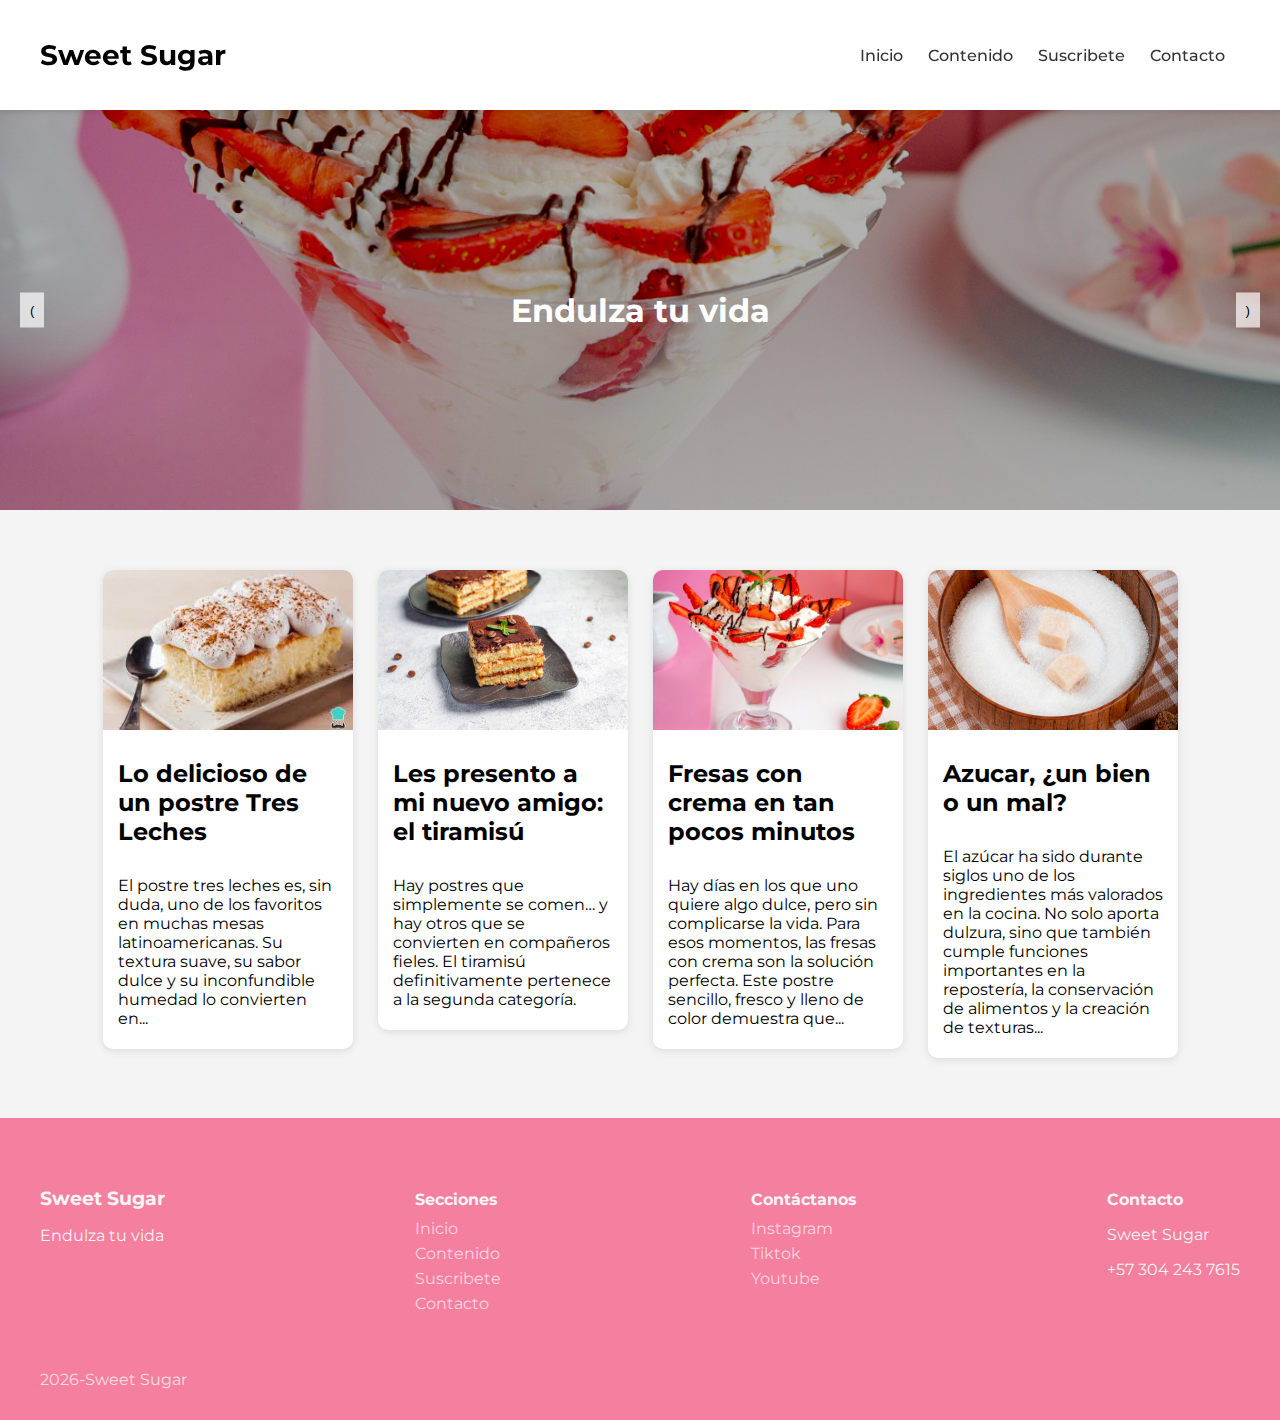
<file: index.html>
<!DOCTYPE html>
<html lang="es">
<head>
    <meta charset="UTF-8">
    <meta name="viewport" content="width=device-width, initial-scale=1.0">
    <title>Webzine (Joshua Blanco)</title>
    <link rel="stylesheet" type= "text/css" href="estilos.css">
    <link href="https://fonts.googleapis.com/css2?family=Orbitron:wght@400;700&family=Montserrat:wght@300;500&display=swap" rel="stylesheet">
  
</head>
<body>

    <!-- Barra de navegación -->
    <header class="barra">
        <div class="logo">
        <h2 class="titulo">Sweet Sugar</h2>
        </div>

        <nav class="menu">
        <a href="webzine.html">Inicio</a>
        <a href="#noticias">Contenido</a>
        <a href="#" id="boton_suscripcion">Suscribete</a>
        <a href="#footer">Contacto</a>
        </nav>
    </header>

    <!-- Carrusel de imágenes para bienvenida -->

    <section class="slider">
        <div class="slides">

            <img src="img_postres/11006.jpg" class="slide activa">
            <img src="img_postres/43300.jpg" class="slide">
            <img src="img_postres/7897.jpg" class="slide">
            <img src="img_postres/kerdkanno-ice-cream-5928048_1280.jpg" class="slide">
            <img src="img_postres/einladung_zum_essen-dessert-1786311_1280.jpg" class="slide">

        </div>

        <div class="overlay"></div>

        <div class="slidertextico">
            <h1>Endulza tu vida</h1>
        </div>

        <button class="patras">(</button>
        <button class="palante">)</button>

    </section>

    <!--suscripción-->

    <div class="suscripcion" id="suscripcion">
        <div class="contenido_suscripcion">
        <span id="cerrar">&times;</span>
        <p>¿Quieres ser notificado de nuestros nuevos artículos?</p>
        <h2>Suscribete</h2>
        <form id="formulario">
            <input type="text" placeholder="Ingresa tu nombre" required>
            <input type="email" placeholder="Ingresa tu correo electrónico" required>
            <button type="submit">Suscribirse</button>
        </form>
        </div>
    </div>


    <!-- Noticias -->
   
    <main class="taper" id="noticias">

        <section class="noti">

        <div class="grid-notis">

        <a href="noticias/noticia_1.html" class="linkcarta">
        <article class="articulo">
            <img src="img_postres/images.jpg" alt="postresito">
            <h2>Lo delicioso de un postre Tres Leches</h2>
            <p>
                El postre tres leches es, sin duda, uno de los favoritos en muchas mesas latinoamericanas. 
                Su textura suave, su sabor dulce y su inconfundible humedad lo convierten en...</p>
        </article>
        </a>

        <a href="noticias/noticia_2.html" class="linkcarta">
        <article class="articulo">
            <img src="img_postres/43300.jpg" alt="postresito">
            <h2>Les presento a mi nuevo amigo: el tiramisú</h2>
            <p>Hay postres que simplemente se comen… y hay otros que se convierten en compañeros fieles. 
                El tiramisú definitivamente pertenece a la segunda categoría. </p>
        </article>
        </a>

         <a href="noticias/noticia_3.html" class="linkcarta">
        <article class="articulo">
            <img src="img_postres/11006.jpg" alt="postresito">
            <h2>Fresas con crema en tan pocos minutos</h2>
            <p>Hay días en los que uno quiere algo dulce, pero sin complicarse la vida. Para esos momentos, las fresas con crema son la solución perfecta. Este postre sencillo, fresco y lleno de color demuestra que...</p>
        </article>
        </a>

        <a href="noticias/noticia_4.html" class="linkcarta">
        <article class="articulo">
            <img src="img_postres/7897.jpg" alt="postresito">
            <h2>Azucar, ¿un bien o un mal?</h2>
            <p>El azúcar ha sido durante siglos uno de los ingredientes más valorados en la cocina. 
                No solo aporta dulzura, sino que también cumple funciones importantes en la repostería, la conservación de alimentos y la creación de texturas...</p>
        </article>
        </a>

       </div>

    </section>

    </main>

    <!-- Footer -->

    <footer class="footer" id="footer">
        <div class="gridfooter">

            <div class="cajafoo">
                <h3>Sweet Sugar</h3>
                <p>Endulza tu vida</p>
            </div>

            <div class="cajafoo">
                <h4>Secciones</h4>
                <a href="webzine.html">Inicio</a>
                <a href="#noticias">Contenido</a>
                <a href="#" id="boton_suscripcion">Suscribete</a>
                <a href="#footer">Contacto</a>
            </div>

            <div class="cajafoo">
                <h4>Contáctanos</h4>
                <a href="https://www.instagram.com/joshwhite856?igsh=ZWJyMDd5bng5MGtt">Instagram</a>
                <a href="https://www.tiktok.com/@joshuabym8562?_r=1&_t=ZS-93zABzc7yzN">Tiktok</a>
                <a href="https://youtube.com/@joshuablanco-b7y?si=EfHMUFPEe5VE9jNi">Youtube</a>
            </div>

            <div class="cajafoo">
                <h4>Contacto</h4>
                <p>Sweet Sugar</p>
                <p>+57 304 243 7615</p>
            </div>                
        </div>

        <div class="finalfooter">
            <p>2026-Sweet Sugar</p>
        </div>
    </footer>
    <script src="js/slider.js"></script>
    <script src="js/formulario.js"></script>
</body>
</html>
</file>
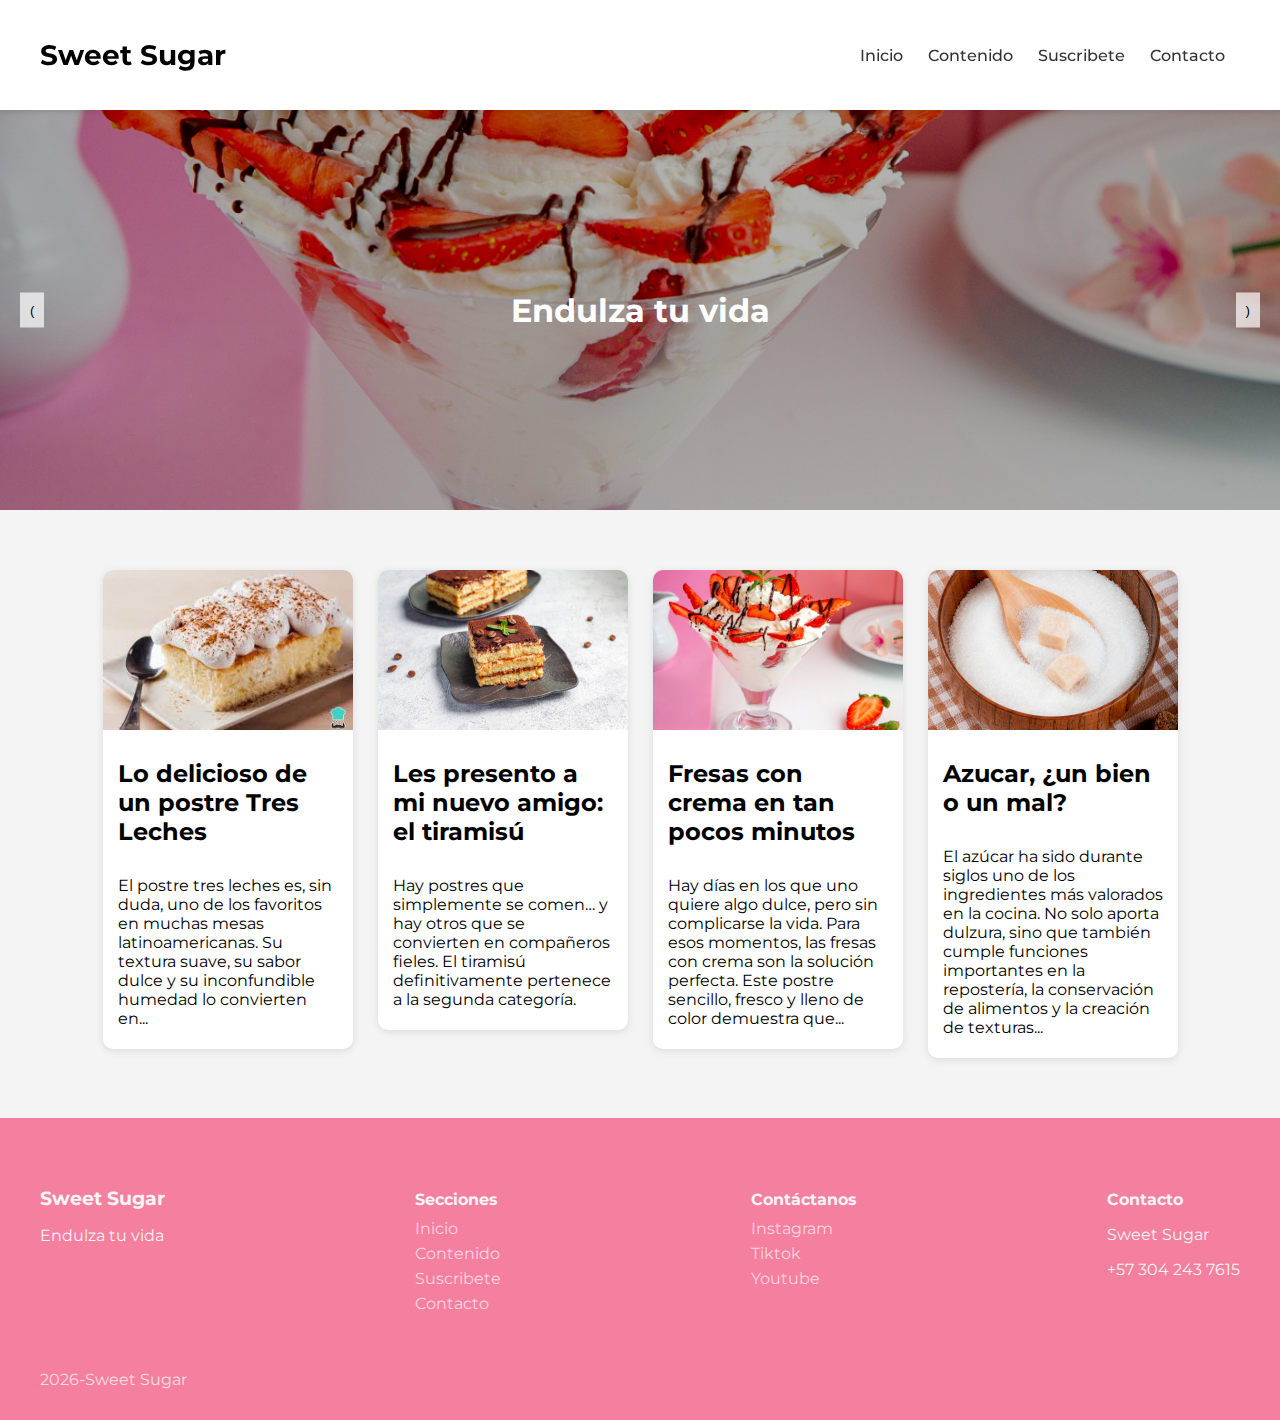
<file: webzine.html>
<!DOCTYPE html>
<html lang="es">
<head>
    <meta charset="UTF-8">
    <meta name="viewport" content="width=device-width, initial-scale=1.0">
    <title>Webzine (Joshua Blanco)</title>
    <link rel="stylesheet" type= "text/css" href="estilos.css">
    <link href="https://fonts.googleapis.com/css2?family=Orbitron:wght@400;700&family=Montserrat:wght@300;500&display=swap" rel="stylesheet">
  
</head>
<body>

    <!-- Barra de navegación -->
    <header class="barra">
        <div class="logo">
        <h2 class="titulo">Sweet Sugar</h2>
        </div>

        <nav class="menu">
        <a href="webzine.html">Inicio</a>
        <a href="#noticias">Contenido</a>
        <a href="#" id="boton_suscripcion">Suscribete</a>
        <a href="#footer">Contacto</a>
        </nav>
    </header>

    <!-- Carrusel de imágenes para bienvenida -->

    <section class="slider">
        <div class="slides">

            <img src="img_postres/11006.jpg" class="slide activa">
            <img src="img_postres/43300.jpg" class="slide">
            <img src="img_postres/7897.jpg" class="slide">
            <img src="img_postres/kerdkanno-ice-cream-5928048_1280.jpg" class="slide">
            <img src="img_postres/einladung_zum_essen-dessert-1786311_1280.jpg" class="slide">

        </div>

        <div class="overlay"></div>

        <div class="slidertextico">
            <h1>Endulza tu vida</h1>
        </div>

        <button class="patras">(</button>
        <button class="palante">)</button>

    </section>

    <!--suscripción-->

    <div class="suscripcion" id="suscripcion">
        <div class="contenido_suscripcion">
        <span id="cerrar">&times;</span>
        <p>¿Quieres ser notificado de nuestros nuevos artículos?</p>
        <h2>Suscribete</h2>
        <form id="formulario">
            <input type="text" placeholder="Ingresa tu nombre" required>
            <input type="email" placeholder="Ingresa tu correo electrónico" required>
            <button type="submit">Suscribirse</button>
        </form>
        </div>
    </div>


    <!-- Noticias -->
   
    <main class="taper" id="noticias">

        <section class="noti">

        <div class="grid-notis">

        <a href="noticias/noticia_1.html" class="linkcarta">
        <article class="articulo">
            <img src="img_postres/images.jpg" alt="postresito">
            <h2>Lo delicioso de un postre Tres Leches</h2>
            <p>
                El postre tres leches es, sin duda, uno de los favoritos en muchas mesas latinoamericanas. 
                Su textura suave, su sabor dulce y su inconfundible humedad lo convierten en...</p>
        </article>
        </a>

        <a href="noticias/noticia_2.html" class="linkcarta">
        <article class="articulo">
            <img src="img_postres/43300.jpg" alt="postresito">
            <h2>Les presento a mi nuevo amigo: el tiramisú</h2>
            <p>Hay postres que simplemente se comen… y hay otros que se convierten en compañeros fieles. 
                El tiramisú definitivamente pertenece a la segunda categoría. </p>
        </article>
        </a>

         <a href="noticias/noticia_3.html" class="linkcarta">
        <article class="articulo">
            <img src="img_postres/11006.jpg" alt="postresito">
            <h2>Fresas con crema en tan pocos minutos</h2>
            <p>Hay días en los que uno quiere algo dulce, pero sin complicarse la vida. Para esos momentos, las fresas con crema son la solución perfecta. Este postre sencillo, fresco y lleno de color demuestra que...</p>
        </article>
        </a>

        <a href="noticias/noticia_4.html" class="linkcarta">
        <article class="articulo">
            <img src="img_postres/7897.jpg" alt="postresito">
            <h2>Azucar, ¿un bien o un mal?</h2>
            <p>El azúcar ha sido durante siglos uno de los ingredientes más valorados en la cocina. 
                No solo aporta dulzura, sino que también cumple funciones importantes en la repostería, la conservación de alimentos y la creación de texturas...</p>
        </article>
        </a>

       </div>

    </section>

    </main>

    <!-- Footer -->

    <footer class="footer" id="footer">
        <div class="gridfooter">

            <div class="cajafoo">
                <h3>Sweet Sugar</h3>
                <p>Endulza tu vida</p>
            </div>

            <div class="cajafoo">
                <h4>Secciones</h4>
                <a href="webzine.html">Inicio</a>
                <a href="#noticias">Contenido</a>
                <a href="#" id="boton_suscripcion">Suscribete</a>
                <a href="#footer">Contacto</a>
            </div>

            <div class="cajafoo">
                <h4>Contáctanos</h4>
                <a href="https://www.instagram.com/joshwhite856?igsh=ZWJyMDd5bng5MGtt">Instagram</a>
                <a href="https://www.tiktok.com/@joshuabym8562?_r=1&_t=ZS-93zABzc7yzN">Tiktok</a>
                <a href="https://youtube.com/@joshuablanco-b7y?si=EfHMUFPEe5VE9jNi">Youtube</a>
            </div>

            <div class="cajafoo">
                <h4>Contacto</h4>
                <p>Sweet Sugar</p>
                <p>+57 304 243 7615</p>
            </div>                
        </div>

        <div class="finalfooter">
            <p>2026-Sweet Sugar</p>
        </div>
    </footer>
    <script src="js/slider.js"></script>
    <script src="js/formulario.js"></script>
</body>
</html>
</file>
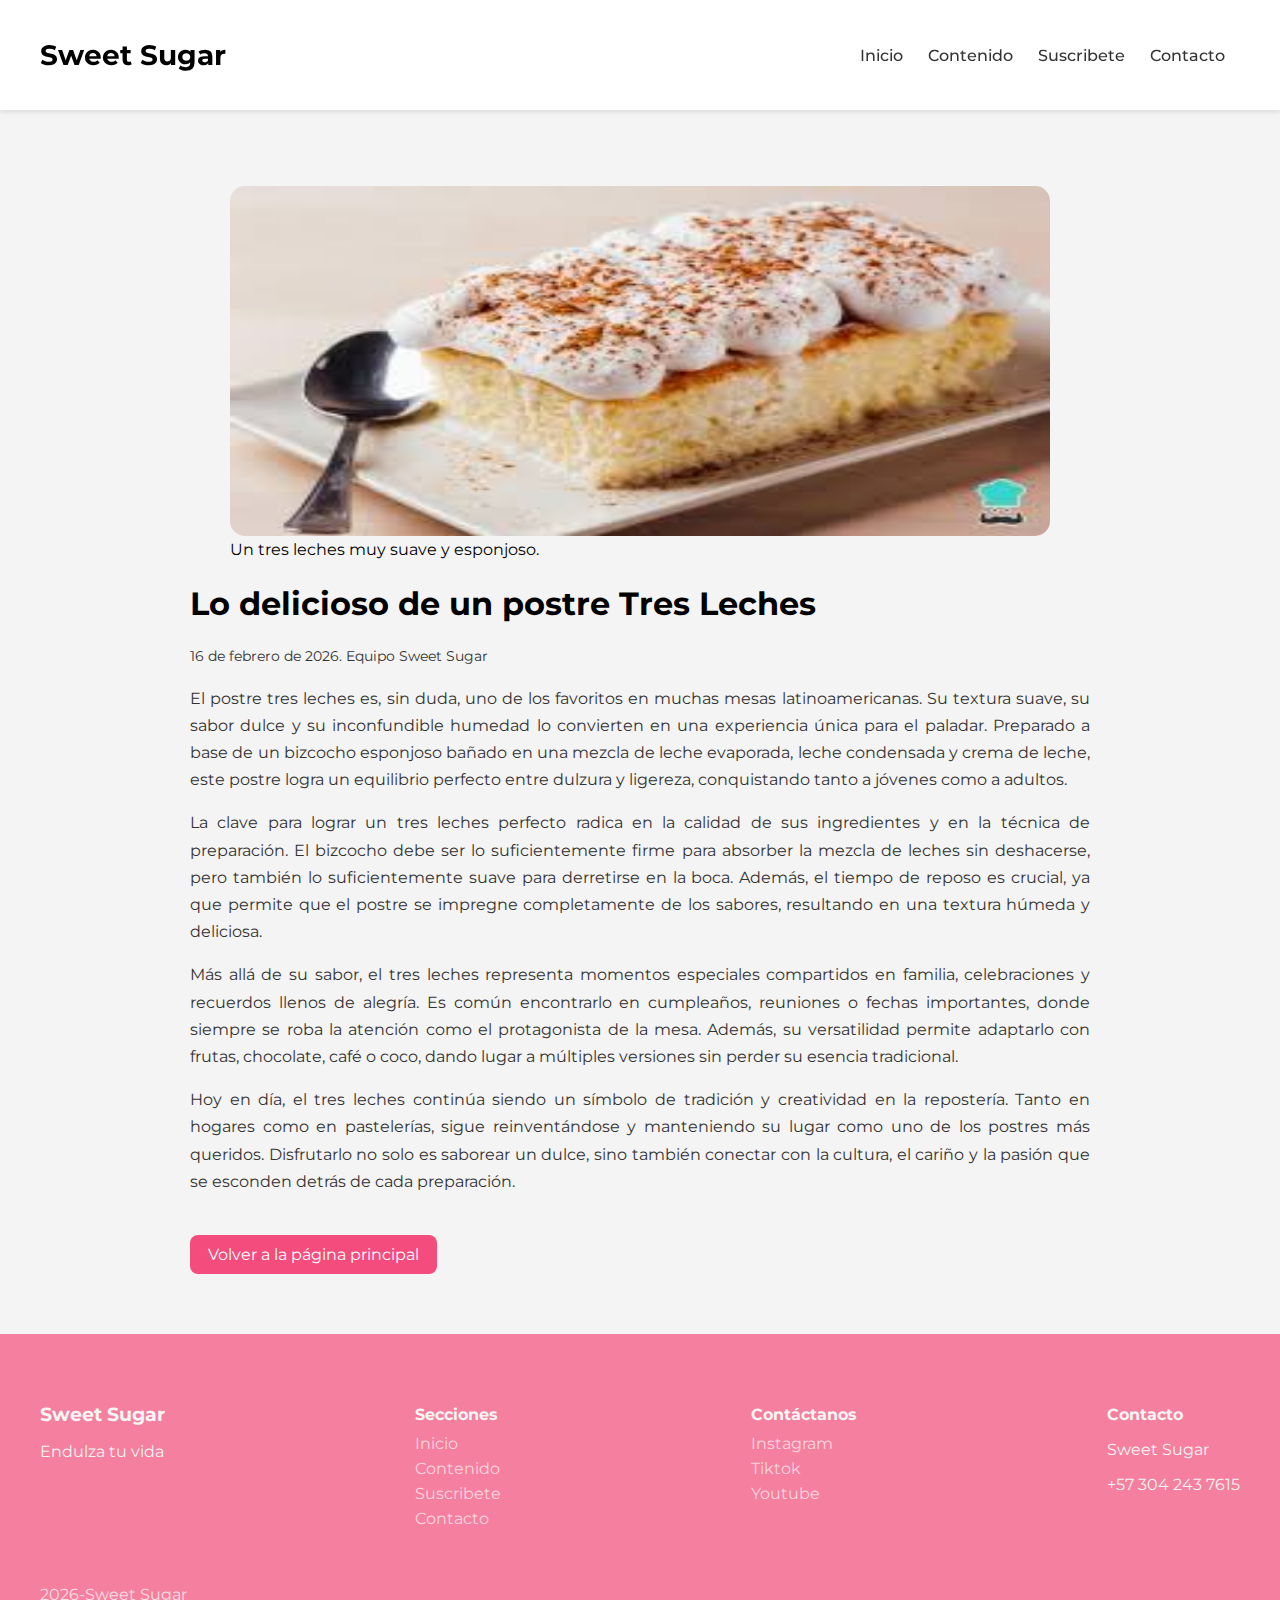
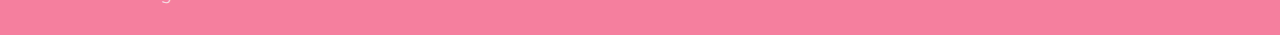
<file: noticias/noticia_1.html>
<!DOCTYPE html>
<html lang="es">
<head>
    <meta charset="UTF-8">
    <meta name="viewport" content="width=device-width, initial-scale=1.0">
    <title>Lo delicioso de un postre Tres Leches</title>
     <link rel="stylesheet" type= "text/css" href="../css_noticias.css">
    <link href="https://fonts.googleapis.com/css2?family=Orbitron:wght@400;700&family=Montserrat:wght@300;500&display=swap" rel="stylesheet">
</head>
<body>

    <!--Navbar-->
    <header class="barra">
        <div class="logo">
        <h2 class="titulo">Sweet Sugar</h2>
        </div>

        <nav class="menu">
        <a href="../webzine.html">Inicio</a>
        <a href="../webzine.html#noticias">Contenido</a>
        <a href="#" id="boton_suscripcion">Suscribete</a>
        <a href="#footer">Contacto</a>
        </nav>
    </header>

    <!--suscripción-->

    <div class="suscripcion" id="suscripcion">
        <div class="contenido_suscripcion">
        <span id="cerrar">&times;</span>
        <p>¿Quieres ser notificado de nuestros nuevos artículos?</p>
        <h2>Suscribete</h2>
        <form id="formulario">
            <input type="text" placeholder="Ingresa tu nombre" required>
            <input type="email" placeholder="Ingresa tu correo electrónico" required>
            <button type="submit">Suscribirse</button>
        </form>
        </div>
    </div>

    <!--contenido-->

    <main class="encerron">

        <figure class="imgnoticia">
            <img src="../img_postres/images.jpg" alt="Noticia">
            <figcaption>Un tres leches muy suave y esponjoso.</figcaption>
        </figure>

        <article class="contenido_de_noticias">
            <h1>Lo delicioso de un postre Tres Leches</h1>
            <p class="fechita">
                <time datetime="2026-02-16">16 de febrero de 2026. Equipo Sweet Sugar</time>
            </p>

            <p>
                El postre tres leches es, sin duda, uno de los favoritos en muchas mesas latinoamericanas. 
                Su textura suave, su sabor dulce y su inconfundible humedad lo convierten en una experiencia única para el paladar. 
                Preparado a base de un bizcocho esponjoso bañado en una mezcla de leche evaporada, leche condensada y crema de leche, este postre logra un equilibrio perfecto entre dulzura y ligereza, conquistando tanto a jóvenes como a adultos.
            </p>

            <p>
                La clave para lograr un tres leches perfecto radica en la calidad de sus ingredientes y en la técnica de preparación. 
                El bizcocho debe ser lo suficientemente firme para absorber la mezcla de leches sin deshacerse, pero también lo suficientemente suave para derretirse en la boca. 
                Además, el tiempo de reposo es crucial, ya que permite que el postre se impregne completamente de los sabores, resultando en una textura húmeda y deliciosa.
            </p>

            <p>
                Más allá de su sabor, el tres leches representa momentos especiales compartidos en familia, celebraciones y recuerdos llenos de alegría. 
                Es común encontrarlo en cumpleaños, reuniones o fechas importantes, donde siempre se roba la atención como el protagonista de la mesa. 
                Además, su versatilidad permite adaptarlo con frutas, chocolate, café o coco, dando lugar a múltiples versiones sin perder su esencia tradicional.
            </p>

            <p>
                Hoy en día, el tres leches continúa siendo un símbolo de tradición y creatividad en la repostería. 
                Tanto en hogares como en pastelerías, sigue reinventándose y manteniendo su lugar como uno de los postres más queridos. 
                Disfrutarlo no solo es saborear un dulce, sino también conectar con la cultura, el cariño y la pasión que se esconden detrás de cada preparación.
            </p>

             <a href="../webzine.html" class="botras">Volver a la página principal</a>
        </article>

    </main>

    <footer class="footer" id="footer">
        <div class="gridfooter">

            <div class="cajafoo">
                <h3>Sweet Sugar</h3>
                <p>Endulza tu vida</p>
            </div>

            <div class="cajafoo">
                <h4>Secciones</h4>
                <a href="../webzine.html">Inicio</a>
                <a href="../webzine.html#noticias">Contenido</a>
                <a href="#" id="boton_suscripcion">Suscribete</a>
                <a href="#footer">Contacto</a>
            </div>

            <div class="cajafoo">
                <h4>Contáctanos</h4>
                <a href="https://www.instagram.com/joshwhite856?igsh=ZWJyMDd5bng5MGtt">Instagram</a>
                <a href="https://www.tiktok.com/@joshuabym8562?_r=1&_t=ZS-93zABzc7yzN">Tiktok</a>
                <a href="https://youtube.com/@joshuablanco-b7y?si=EfHMUFPEe5VE9jNi">Youtube</a>
            </div>

            <div class="cajafoo">
                <h4>Contacto</h4>
                <p>Sweet Sugar</p>
                <p>+57 304 243 7615</p>
            </div>                
        </div>

        <div class="finalfooter">
            <p>2026-Sweet Sugar</p>
        </div>
    </footer>
 <script src="../js/formulario.js"></script>
</body>
</html>
</file>
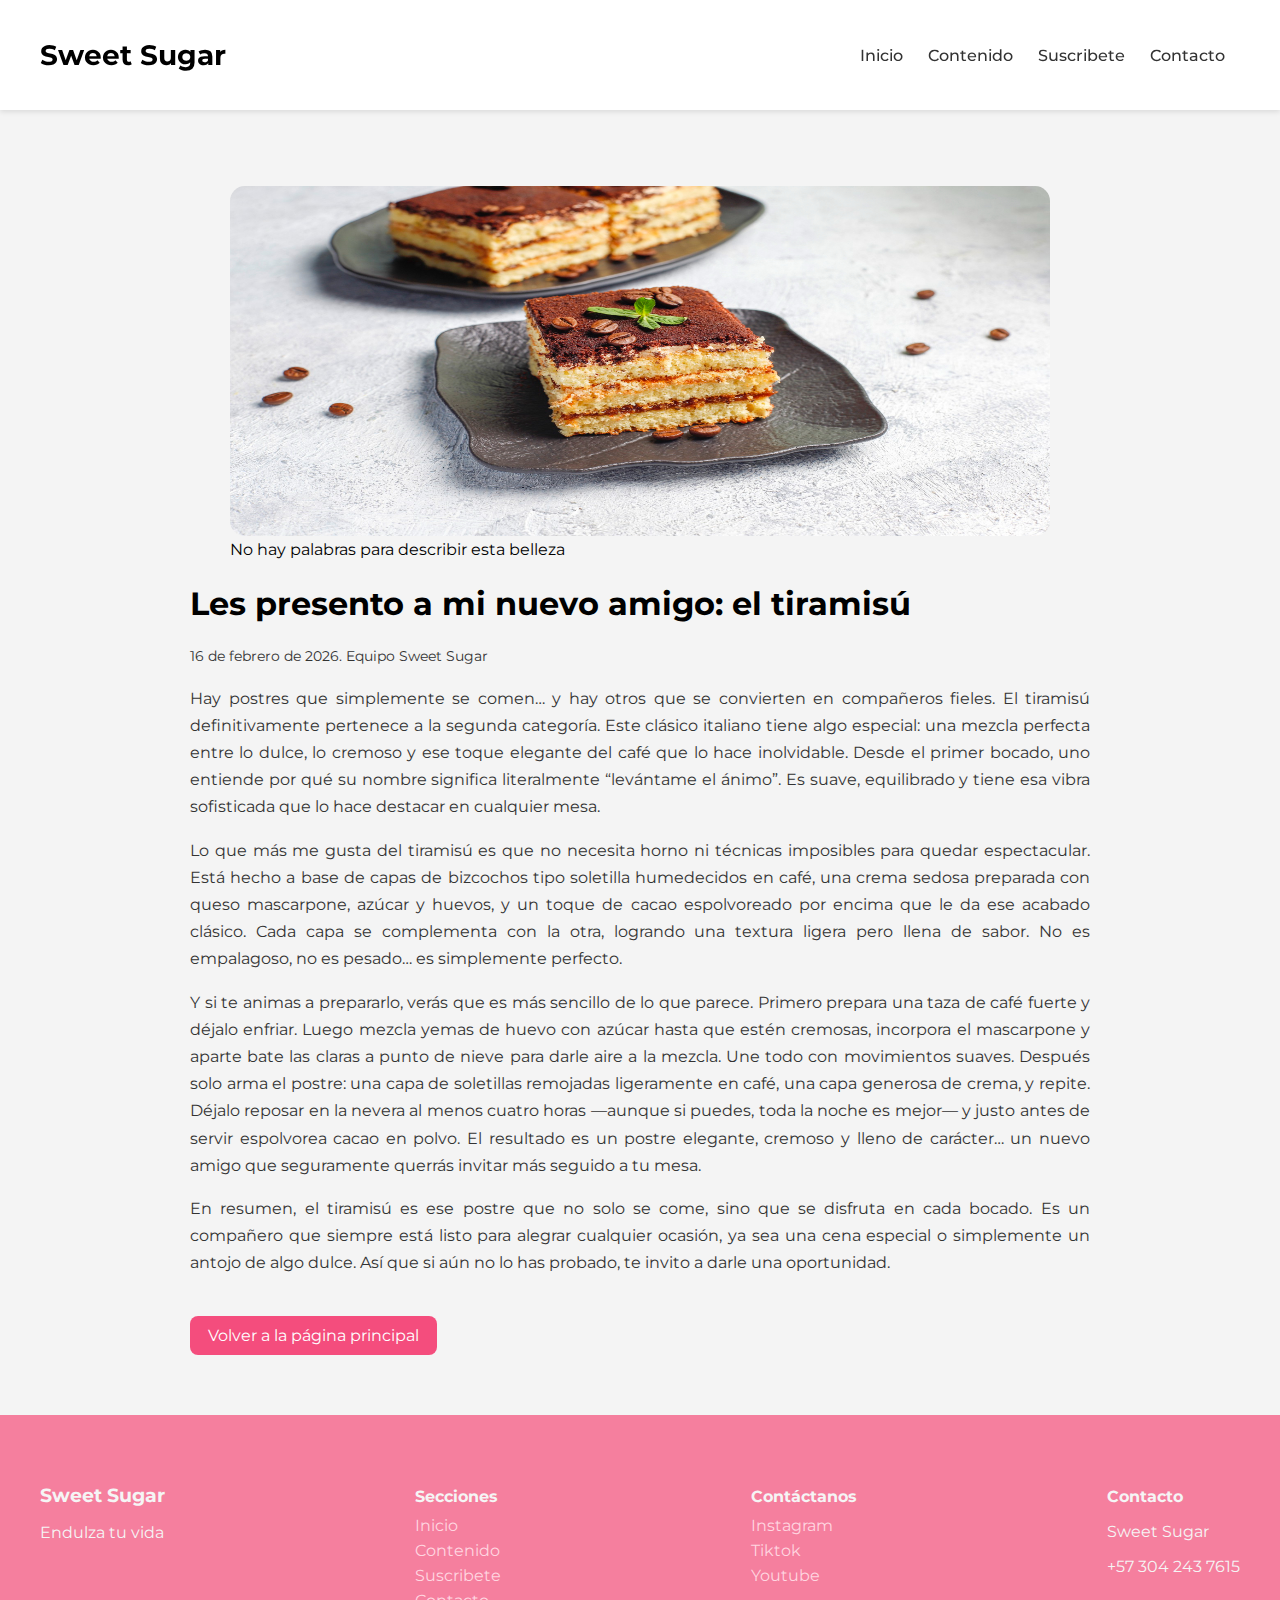
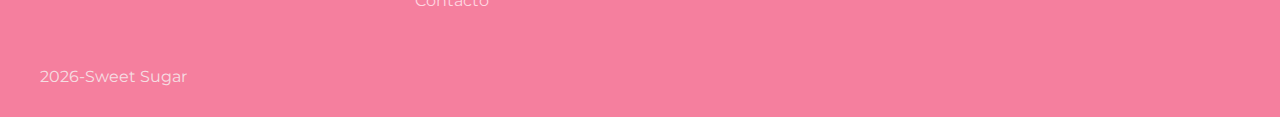
<file: noticias/noticia_2.html>
<!DOCTYPE html>
<html lang="es">
<head>
    <meta charset="UTF-8">
    <meta name="viewport" content="width=device-width, initial-scale=1.0">
    <title>Lo delicioso de un postre Tres Leches</title>
     <link rel="stylesheet" type= "text/css" href="../css_noticias.css">
    <link href="https://fonts.googleapis.com/css2?family=Orbitron:wght@400;700&family=Montserrat:wght@300;500&display=swap" rel="stylesheet">
</head>
<body>

    <!--Navbar-->
    <header class="barra">
        <div class="logo">
        <h2 class="titulo">Sweet Sugar</h2>
        </div>

        <nav class="menu">
        <a href="../index.html">Inicio</a>
        <a href="../index.html#noticias">Contenido</a>
        <a href="#" id="boton_suscripcion">Suscribete</a>
        <a href="#footer">Contacto</a>
        </nav>
    </header>

    <!--suscripción-->

    <div class="suscripcion" id="suscripcion">
        <div class="contenido_suscripcion">
        <span id="cerrar">&times;</span>
        <p>¿Quieres ser notificado de nuestros nuevos artículos?</p>
        <h2>Suscribete</h2>
        <form id="formulario">
            <input type="text" placeholder="Ingresa tu nombre" required>
            <input type="email" placeholder="Ingresa tu correo electrónico" required>
            <button type="submit">Suscribirse</button>
        </form>
        </div>
    </div>

    <!--contenido-->

    <main class="encerron">

        <figure class="imgnoticia">
            <img src="../img_postres/43300.jpg" alt="Noticia">
            <figcaption>No hay palabras para describir esta belleza</figcaption>
        </figure>

        <article class="contenido_de_noticias">
            <h1>Les presento a mi nuevo amigo: el tiramisú</h1>
            <p class="fechita">
                <time datetime="2026-02-16">16 de febrero de 2026. Equipo Sweet Sugar</time>
            </p>

            <p>
                Hay postres que simplemente se comen… y hay otros que se convierten en compañeros fieles. 
                El tiramisú definitivamente pertenece a la segunda categoría. 
                Este clásico italiano tiene algo especial: una mezcla perfecta entre lo dulce, lo cremoso y ese toque elegante del café que lo hace inolvidable. 
                Desde el primer bocado, uno entiende por qué su nombre significa literalmente “levántame el ánimo”. Es suave, equilibrado y tiene esa vibra sofisticada que lo hace destacar en cualquier mesa.
            </p>

            <p>
               Lo que más me gusta del tiramisú es que no necesita horno ni técnicas imposibles para quedar espectacular. 
               Está hecho a base de capas de bizcochos tipo soletilla humedecidos en café, una crema sedosa preparada con queso mascarpone, azúcar y huevos, y un toque de cacao espolvoreado por encima que le da ese acabado clásico. 
               Cada capa se complementa con la otra, logrando una textura ligera pero llena de sabor. No es empalagoso, no es pesado… es simplemente perfecto.
            </p>

            <p>
                Y si te animas a prepararlo, verás que es más sencillo de lo que parece. 
                Primero prepara una taza de café fuerte y déjalo enfriar. Luego mezcla yemas de huevo con azúcar hasta que estén cremosas, incorpora el mascarpone y aparte bate las claras a punto de nieve para darle aire a la mezcla. 
                Une todo con movimientos suaves. Después solo arma el postre: una capa de soletillas remojadas ligeramente en café, una capa generosa de crema, y repite. Déjalo reposar en la nevera al menos cuatro horas —aunque si puedes, toda la noche es mejor— y justo antes de servir espolvorea cacao en polvo. El resultado es un postre elegante, cremoso y lleno de carácter… un nuevo amigo que seguramente querrás invitar más seguido a tu mesa.
            </p>

            <p>
                En resumen, el tiramisú es ese postre que no solo se come, sino que se disfruta en cada bocado. 
                Es un compañero que siempre está listo para alegrar cualquier ocasión, ya sea una cena especial o simplemente un antojo de algo dulce. 
                Así que si aún no lo has probado, te invito a darle una oportunidad.
            </p>

             <a href="../index.html" class="botras">Volver a la página principal</a>
        </article>

    </main>

    <footer class="footer" id="footer">
        <div class="gridfooter">

            <div class="cajafoo">
                <h3>Sweet Sugar</h3>
                <p>Endulza tu vida</p>
            </div>

            <div class="cajafoo">
                <h4>Secciones</h4>
                <a href="../index.html">Inicio</a>
                <a href="../index.html#noticias">Contenido</a>
                <a href="#" id="boton_suscripcion">Suscribete</a>
                <a href="#footer">Contacto</a>
            </div>

            <div class="cajafoo">
                <h4>Contáctanos</h4>
                <a href="https://www.instagram.com/joshwhite856?igsh=ZWJyMDd5bng5MGtt">Instagram</a>
                <a href="https://www.tiktok.com/@joshuabym8562?_r=1&_t=ZS-93zABzc7yzN">Tiktok</a>
                <a href="https://youtube.com/@joshuablanco-b7y?si=EfHMUFPEe5VE9jNi">Youtube</a>
            </div>

            <div class="cajafoo">
                <h4>Contacto</h4>
                <p>Sweet Sugar</p>
                <p>+57 304 243 7615</p>
            </div>                
        </div>

        <div class="finalfooter">
            <p>2026-Sweet Sugar</p>
        </div>
    </footer>
 <script src="../js/formulario.js"></script>
</body>

</html>
</file>
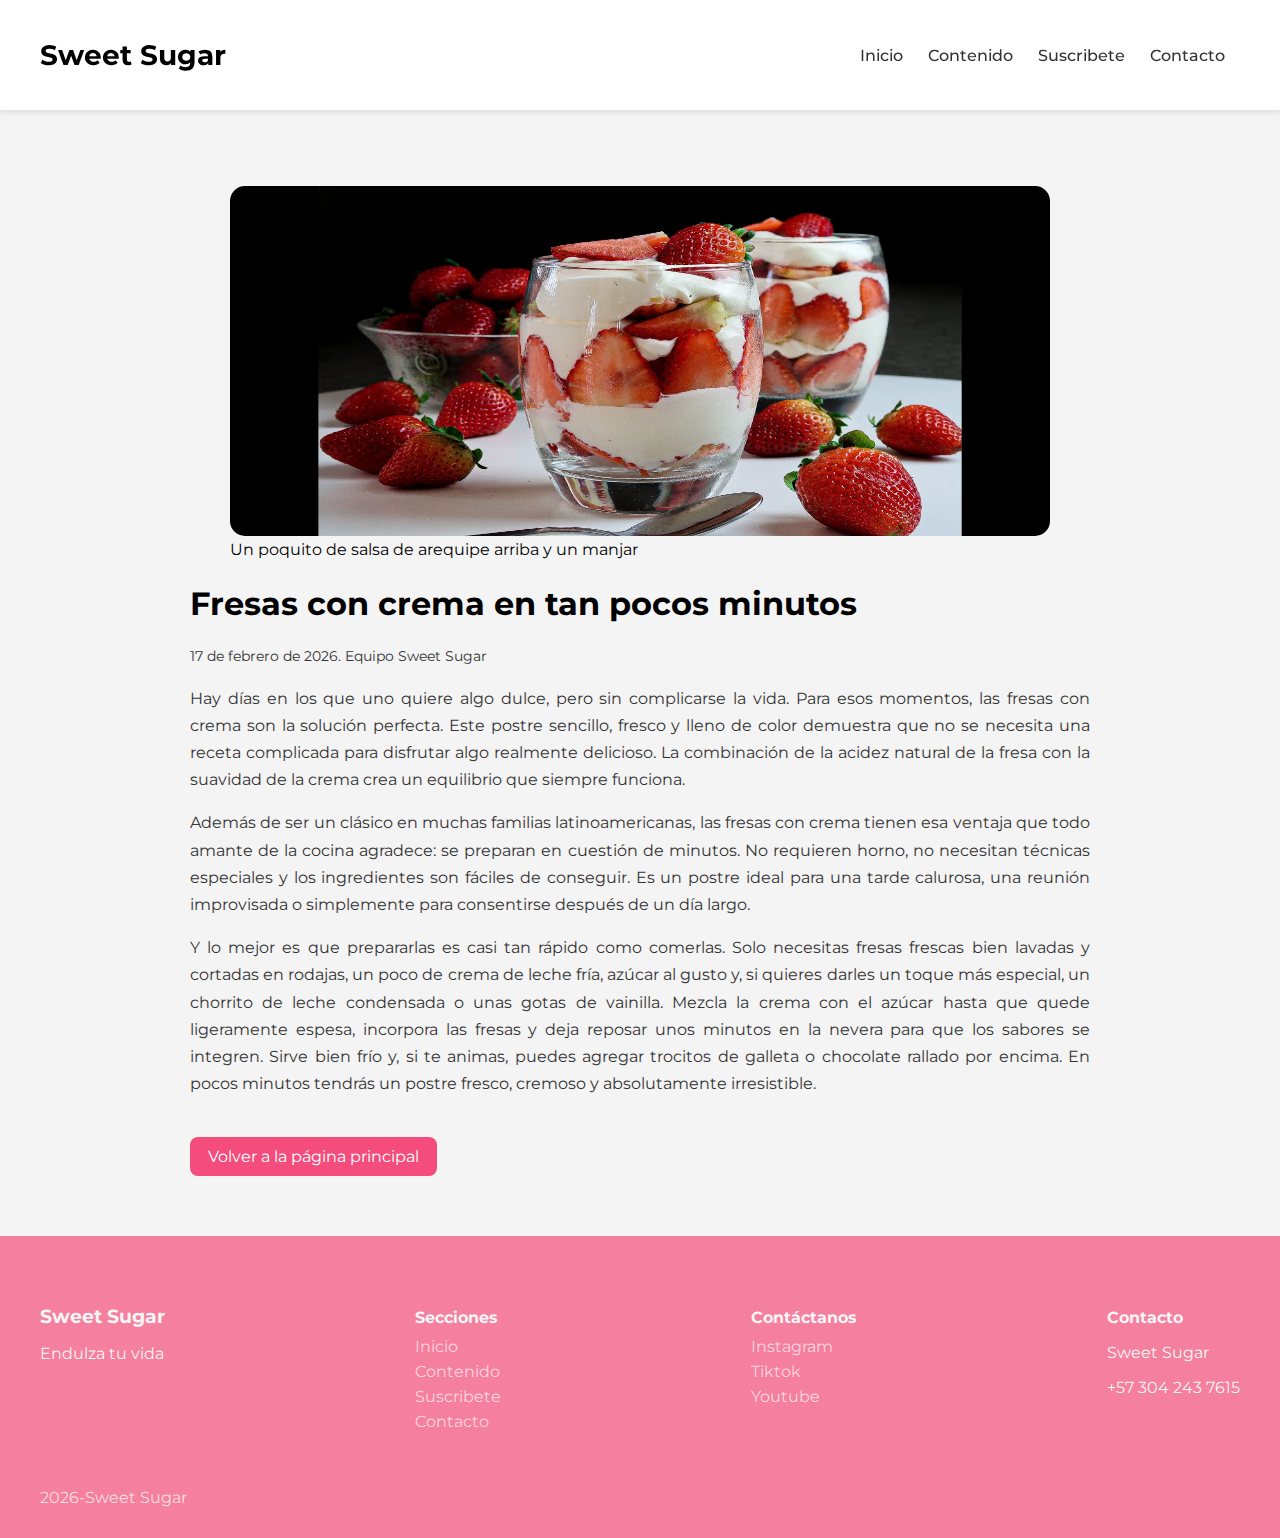
<file: noticias/noticia_3.html>
<!DOCTYPE html>
<html lang="es">
<head>
    <meta charset="UTF-8">
    <meta name="viewport" content="width=device-width, initial-scale=1.0">
    <title>Lo delicioso de un postre Tres Leches</title>
     <link rel="stylesheet" type= "text/css" href="../css_noticias.css">
    <link href="https://fonts.googleapis.com/css2?family=Orbitron:wght@400;700&family=Montserrat:wght@300;500&display=swap" rel="stylesheet">
</head>
<body>

    <!--Navbar-->
    <header class="barra">
        <div class="logo">
        <h2 class="titulo">Sweet Sugar</h2>
        </div>

        <nav class="menu">
        <a href="../webzine.html">Inicio</a>
        <a href="../webzine.html#noticias">Contenido</a>
        <a href="#" id="boton_suscripcion">Suscribete</a>
        <a href="#footer">Contacto</a>
        </nav>
    </header>

    <!--suscripción-->

    <div class="suscripcion" id="suscripcion">
        <div class="contenido_suscripcion">
        <span id="cerrar">&times;</span>
        <p>¿Quieres ser notificado de nuestros nuevos artículos?</p>
        <h2>Suscribete</h2>
        <form id="formulario">
            <input type="text" placeholder="Ingresa tu nombre" required>
            <input type="email" placeholder="Ingresa tu correo electrónico" required>
            <button type="submit">Suscribirse</button>
        </form>
        </div>
    </div>

    <!--contenido-->

    <main class="encerron">

        <figure class="imgnoticia">
            <img src="../img_postres/maxresdefault.jpg" alt="Noticia">
            <figcaption>Un poquito de salsa de arequipe arriba y un manjar</figcaption>
        </figure>

        <article class="contenido_de_noticias">
            <h1>Fresas con crema en tan pocos minutos</h1>
            <p class="fechita"><time datetime="2026-02-17">17 de febrero de 2026. Equipo Sweet Sugar</time></p>

            <p>
               Hay días en los que uno quiere algo dulce, pero sin complicarse la vida. 
               Para esos momentos, las fresas con crema son la solución perfecta. 
               Este postre sencillo, fresco y lleno de color demuestra que no se necesita una receta complicada para disfrutar algo realmente delicioso. 
               La combinación de la acidez natural de la fresa con la suavidad de la crema crea un equilibrio que siempre funciona.
            </p>
            <p>
                Además de ser un clásico en muchas familias latinoamericanas, las fresas con crema tienen esa ventaja que todo amante de la cocina agradece: se preparan en cuestión de minutos. 
                No requieren horno, no necesitan técnicas especiales y los ingredientes son fáciles de conseguir. 
                Es un postre ideal para una tarde calurosa, una reunión improvisada o simplemente para consentirse después de un día largo.
            </p>

            <p>
               Y lo mejor es que prepararlas es casi tan rápido como comerlas. 
               Solo necesitas fresas frescas bien lavadas y cortadas en rodajas, un poco de crema de leche fría, azúcar al gusto y, si quieres darles un toque más especial, un chorrito de leche condensada o unas gotas de vainilla. Mezcla la crema con el azúcar hasta que quede ligeramente espesa, incorpora las fresas y deja reposar unos minutos en la nevera para que los sabores se integren. 
               Sirve bien frío y, si te animas, puedes agregar trocitos de galleta o chocolate rallado por encima. En pocos minutos tendrás un postre fresco, cremoso y absolutamente irresistible.
            </p>

             <a href="../webzine.html" class="botras">Volver a la página principal</a>
        </article>

    </main>

    <footer class="footer" id="footer">
        <div class="gridfooter">

            <div class="cajafoo">
                <h3>Sweet Sugar</h3>
                <p>Endulza tu vida</p>
            </div>

            <div class="cajafoo">
                <h4>Secciones</h4>
                <a href="../webzine.html">Inicio</a>
                <a href="../webzine.html#noticias">Contenido</a>
                <a href="#" id="boton_suscripcion">Suscribete</a>
                <a href="#footer">Contacto</a>
            </div>

            <div class="cajafoo">
                <h4>Contáctanos</h4>
                <a href="https://www.instagram.com/joshwhite856?igsh=ZWJyMDd5bng5MGtt">Instagram</a>
                <a href="https://www.tiktok.com/@joshuabym8562?_r=1&_t=ZS-93zABzc7yzN">Tiktok</a>
                <a href="https://youtube.com/@joshuablanco-b7y?si=EfHMUFPEe5VE9jNi">Youtube</a>
            </div>

            <div class="cajafoo">
                <h4>Contacto</h4>
                <p>Sweet Sugar</p>
                <p>+57 304 243 7615</p>
            </div>                
        </div>

        <div class="finalfooter">
            <p>2026-Sweet Sugar</p>
        </div>
    </footer>
 <script src="../js/formulario.js"></script>
</body>
</html>
</file>
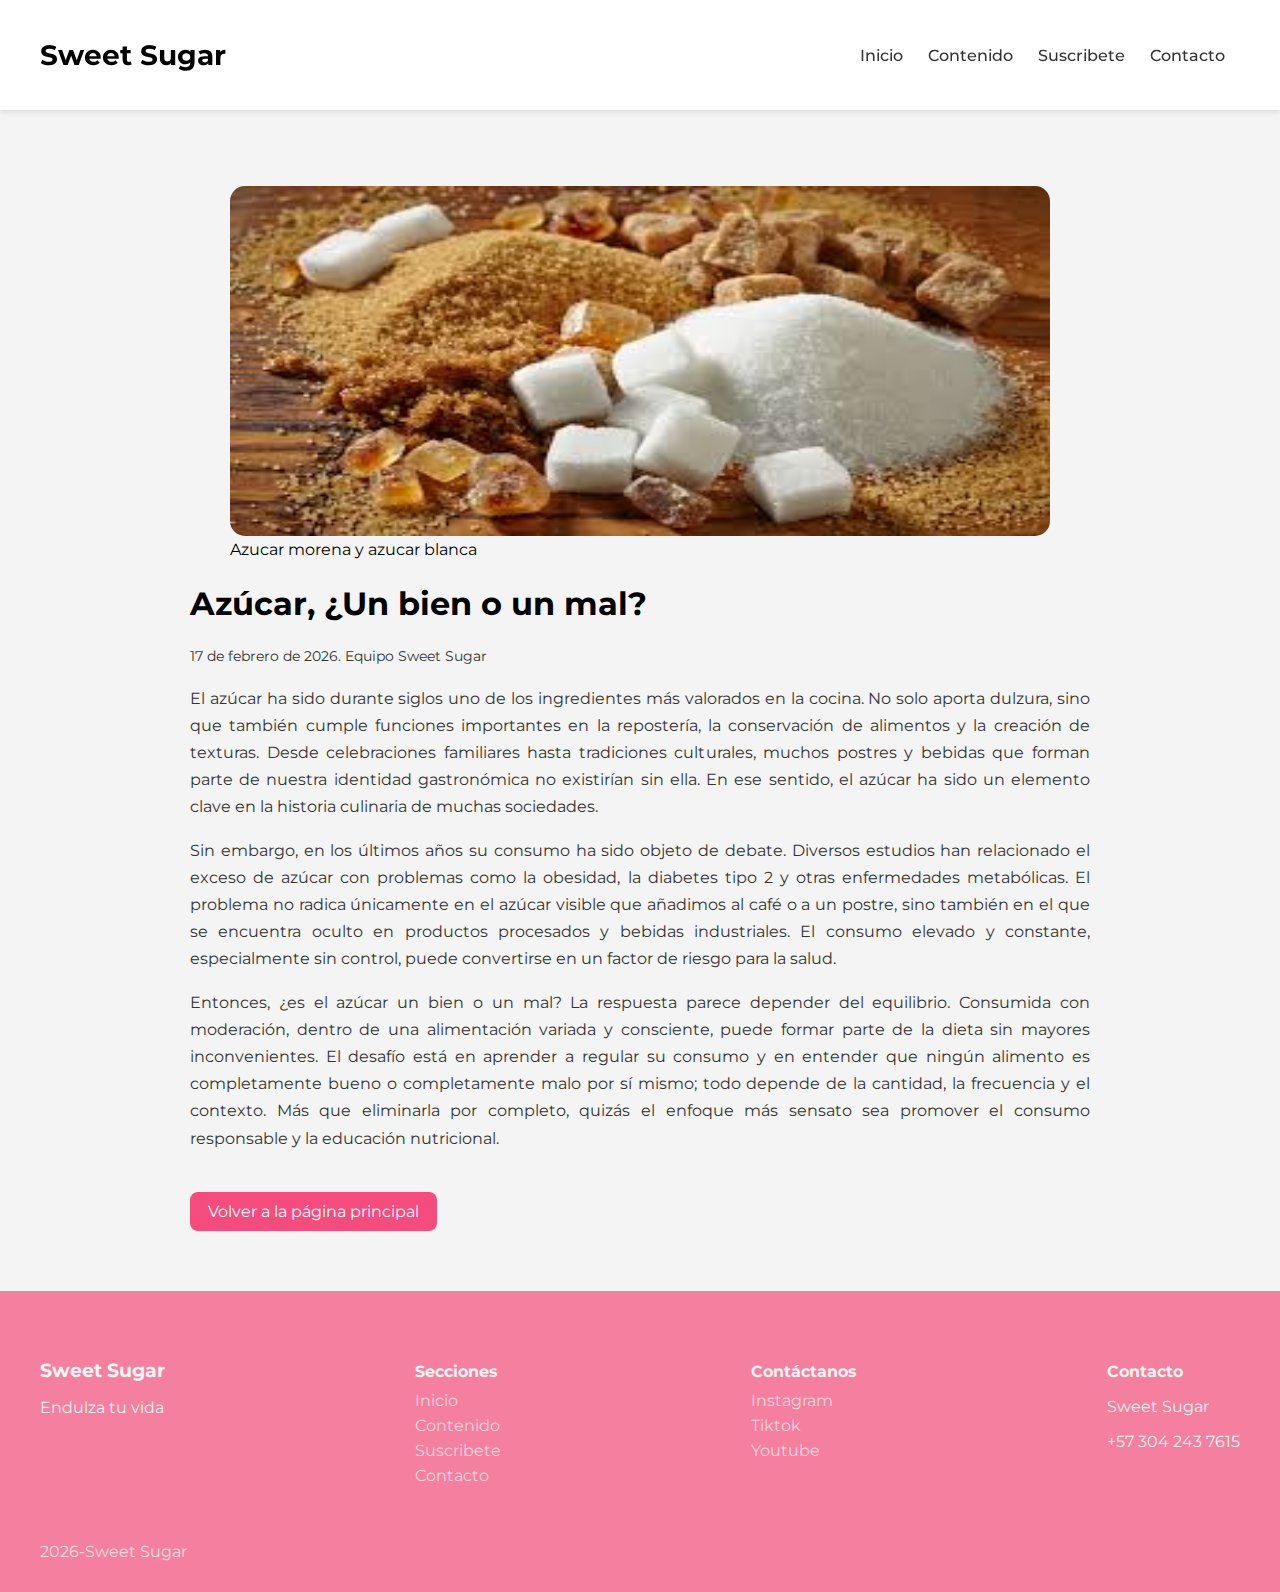
<file: noticias/noticia_4.html>
<!DOCTYPE html>
<html lang="es">
<head>
    <meta charset="UTF-8">
    <meta name="viewport" content="width=device-width, initial-scale=1.0">
    <title>Lo delicioso de un postre Tres Leches</title>
     <link rel="stylesheet" type= "text/css" href="../css_noticias.css">
    <link href="https://fonts.googleapis.com/css2?family=Orbitron:wght@400;700&family=Montserrat:wght@300;500&display=swap" rel="stylesheet">
</head>
<body>

    <!--Navbar-->
    <header class="barra">
        <div class="logo">
        <h2 class="titulo">Sweet Sugar</h2>
        </div>

        <nav class="menu">
        <a href="../webzine.html">Inicio</a>
        <a href="../webzine.html#noticias">Contenido</a>
        <a href="#" id="boton_suscripcion">Suscribete</a>
        <a href="#footer">Contacto</a>
        </nav>
    </header>

    <!--suscripción-->

    <div class="suscripcion" id="suscripcion">
        <div class="contenido_suscripcion">
        <span id="cerrar">&times;</span>
        <p>¿Quieres ser notificado de nuestros nuevos artículos?</p>
        <h2>Suscribete</h2>
        <form id="formulario">
            <input type="text" placeholder="Ingresa tu nombre" required>
            <input type="email" placeholder="Ingresa tu correo electrónico" required>
            <button type="submit">Suscribirse</button>
        </form>
        </div>
    </div>

    <!--contenido-->

    <main class="encerron">

        <figure class="imgnoticia">
            <img src="../img_postres/images (2).jpg" alt="Noticia">
            <figcaption>Azucar morena y azucar blanca</figcaption>
        </figure>

        <article class="contenido_de_noticias">
            <h1>Azúcar, ¿Un bien o un mal?</h1>
            <p class="fechita"><time datetime="2026-02-17">17 de febrero de 2026. Equipo Sweet Sugar</time></p>

            <p>
                El azúcar ha sido durante siglos uno de los ingredientes más valorados en la cocina. 
                No solo aporta dulzura, sino que también cumple funciones importantes en la repostería, la conservación de alimentos y la creación de texturas. Desde celebraciones familiares hasta tradiciones culturales, muchos postres y bebidas que forman parte de nuestra identidad gastronómica no existirían sin ella. 
                En ese sentido, el azúcar ha sido un elemento clave en la historia culinaria de muchas sociedades.

            <p>
                Sin embargo, en los últimos años su consumo ha sido objeto de debate. 
                Diversos estudios han relacionado el exceso de azúcar con problemas como la obesidad, la diabetes tipo 2 y otras enfermedades metabólicas. 
                El problema no radica únicamente en el azúcar visible que añadimos al café o a un postre, sino también en el que se encuentra oculto en productos procesados y bebidas industriales. El consumo elevado y constante, especialmente sin control, puede convertirse en un factor de riesgo para la salud.
            </p>

            <p>
                Entonces, ¿es el azúcar un bien o un mal? La respuesta parece depender del equilibrio. Consumida con moderación, dentro de una alimentación variada y consciente, puede formar parte de la dieta sin mayores inconvenientes. 
                El desafío está en aprender a regular su consumo y en entender que ningún alimento es completamente bueno o completamente malo por sí mismo; todo depende de la cantidad, la frecuencia y el contexto. Más que eliminarla por completo, quizás el enfoque más sensato sea promover el consumo responsable y la educación nutricional.
                </p>

             <a href="../webzine.html" class="botras">Volver a la página principal</a>
        </article>

    </main>

    <footer class="footer" id="footer">
        <div class="gridfooter">

            <div class="cajafoo">
                <h3>Sweet Sugar</h3>
                <p>Endulza tu vida</p>
            </div>

            <div class="cajafoo">
                <h4>Secciones</h4>
                <a href="../webzine.html">Inicio</a>
                <a href="../webzine.html#noticias">Contenido</a>
                <a href="#" id="boton_suscripcion">Suscribete</a>
                <a href="#footer">Contacto</a>
            </div>

            <div class="cajafoo">
                <h4>Contáctanos</h4>
                <a href="https://www.instagram.com/joshwhite856?igsh=ZWJyMDd5bng5MGtt">Instagram</a>
                <a href="https://www.tiktok.com/@joshuabym8562?_r=1&_t=ZS-93zABzc7yzN">Tiktok</a>
                <a href="https://youtube.com/@joshuablanco-b7y?si=EfHMUFPEe5VE9jNi">Youtube</a>
            </div>

            <div class="cajafoo">
                <h4>Contacto</h4>
                <p>Sweet Sugar</p>
                <p>+57 304 243 7615</p>
            </div>                
        </div>

        <div class="finalfooter">
            <p>2026-Sweet Sugar</p>
        </div>
    </footer>
 <script src="../js/formulario.js"></script>
</body>
</html>
</file>
<file: estilos.css>
/* Estilos para el webzine */

html{
    scroll-behavior: smooth;
}

body{
    min-height: 100vh;
    font-family: 'Montserrat', sans-serif;
    margin: 0;
    background: #f4f4f4;
     display: flex;
     flex-direction: column;
}

h1, h2{
    font-family: 'Montserrat', sans-serif;
}

.titulo{
    text-align: center;
    font-size: 28px;

}

/* Suscripciones */

.suscripcion{
    position: fixed;
    inset: 0;
    background: rgba(0,0,0,0.5);

    display: none;
    justify-content: center;
    align-items: center;
    z-index: 1000;
}

.contenido_suscripcion{
    background: white;
    padding: 30px;
    border-radius: 15px;

    width: 90%;
    max-width: 400px;

    text-align: center;
    position: relative;
}

.suscripcion input{
    width: 100%;
    padding: 10px;
    margin: 10px 0;
    border: 1px solid #ccc;
    border-radius: 8px;
}

.suscripcion button{
    background: #ff6b9a;
    color: white;
    border: none;
    padding: 10px 20px;
    border-radius: 10px;
    cursor: pointer;
}

.suscripcion button:hover{
    background: #ff4c75;
}

#cerrar{
    position: absolute;
    top: 10px;
    right: 15px;
    font-size: 25px;
    cursor: pointer;
}

/* Barra de navegación */

.barra{
      background: white;

    display: flex;
    justify-content: space-between;
    align-items: center;

    padding: 15px 40px;

    box-shadow: 0 2px 5px rgba(0,0,0,0.1);

    position: sticky;
    top: 0;
    z-index: 1000;
}

.menu{
    background: white;
    display: flex;
    justify-content:space-evenly;
    align-items: center;
    padding: 15px;
}

.menu a {
    color: #333;

    text-decoration: none;
    margin-left: 25px;

    font-weight: 500;
}

.menu a :hover{
    color: #ff6b9a;

}

/* Carrusel de imágenes */

.slider{
    position: relative;
    width: 100%;
    height: 400px;
    overflow: hidden;
}

.slides{
    width: 100%;
    height: 100%; 
    position: relative; 
}

.slide{
    position: absolute;
    width: 100%;
    height: 100%;
    object-fit: cover;
    object-position: center;
    opacity: 0;
    transition: opacity 1s;
    z-index: 1;
}

.slide.activa{
    opacity: 1;
}



.overlay{
    position: absolute;
    inset: 0;
    background: rgba(0,0,0,0.3);

    z-index: 2;

}

.slidertextico{
    position: absolute;
    top: 50%;
    left: 50%;
    transform: translate(-50%, -50%);

    color: white;
    text-align: center;
    z-index: 3;
}

.patras, .palante{
    position: absolute;
    top: 50%;
    transform: translateY(-50%);

    background: rgba(255,255,255,0.7);
    border: none;
    padding: 10px;
    cursor: pointer;
    z-index: 4;
}
.patras{
    left: 20px;
}

.palante{
    right: 20px;
}

/* Sección de artículos */

main{
    max-width: 800px;
    margin: auto;
    padding:20px;
    flex: 1;
}

.taper{
    display: flex;
    gap: 20px;
    flex-wrap: wrap;
    justify-content: center;
}

.articulo{
     background: white;
    border-radius: 10px;
    overflow: hidden;
    box-shadow: 0 2px 8px rgba(0,0,0,0.1);
    transition: 0.3s;
}

.articulo h2, .articulo p{
    padding: 5px 15px;
}

.articulo:hover{
    transform: translateY(-5px);
}

.articulo img{
    width: 100%;
    height: 160px;
    object-fit: cover;
}

.noti{
    padding: 40px 20px;
}

.grid-notis{
    display: grid;
    grid-template-columns: repeat(auto-fit, minmax(250px, 1fr));
    gap: 25px;
    max-width: 1100px;
    margin: auto;
}

.linkcarta{
    text-decoration: none;
    color: inherit;
    display: block;
}

/*footer*/

.footer{
    background: #F57F9E;
    color: whitesmoke;
     width: 100%;
}

.gridfooter{
    grid-template-columns: repeat(auto-fit, minmax(200px, 1fr));
    gap: 30px;
    max-width: 1200px;
    margin: 0 auto;

    display: flex;
    justify-content: space-between;
    flex-wrap: wrap;
    padding: 50px 20px 20px;
}

.cajafoo{
   text-align: left;
}

.footer h3, .footer h4{
    margin-bottom: 10px;
}

.footer a{
    display: block;
    color: #ffd6e0;
    text-decoration: none;
    margin-bottom: 6px;
}

.footer a:hover{
    text-decoration: underline;
}

.finalfooter{
  text-align: left;
  padding: 15px 20px;
  font-size: 16px;
  opacity: 0.8;

  max-width: 1200px;
  margin: 0 auto;
}
</file>
<file: css_noticias.css>
/* Estilos para el webzine */
html{
    scroll-behavior: smooth;
}

body{
    min-height: 100vh;
    font-family: 'Montserrat', sans-serif;
    margin: 0;
    background: #f4f4f4;
     display: flex;
     flex-direction: column;
}

h1, h2{
    font-family: 'Montserrat', sans-serif;
}

.titulo{
    text-align: center;
    font-size: 28px;

}

/* Suscripciones */

.suscripcion{
    position: fixed;
    inset: 0;
    background: rgba(0,0,0,0.5);

    display: none;
    justify-content: center;
    align-items: center;
    z-index: 1000;
}

.contenido_suscripcion{
    background: white;
    padding: 30px;
    border-radius: 15px;

    width: 90%;
    max-width: 400px;

    text-align: center;
    position: relative;
}

.suscripcion input{
    width: 100%;
    padding: 10px;
    margin: 10px 0;
    border: 1px solid #ccc;
    border-radius: 8px;
}

.suscripcion button{
    background: #ff6b9a;
    color: white;
    border: none;
    padding: 10px 20px;
    border-radius: 10px;
    cursor: pointer;
}

.suscripcion button:hover{
    background: #ff4c75;
}

#cerrar{
    position: absolute;
    top: 10px;
    right: 15px;
    font-size: 25px;
    cursor: pointer;
}


/* Barra de navegación */

.barra{
      background: white;

    display: flex;
    justify-content: space-between;
    align-items: center;

    padding: 15px 40px;

    box-shadow: 0 2px 5px rgba(0,0,0,0.1);

    position: sticky;
    top: 0;
    z-index: 1000;
}

.menu{
    background: white;
    display: flex;
    justify-content:space-evenly;
    align-items: center;
    padding: 15px;
}

.menu a {
    color: #333;

    text-decoration: none;
    margin-left: 25px;

    font-weight: 500;
}

.menu a :hover{
    color: #ff6b9a;

}

/*contenido principal*/

.encerron{
    max-width: 900px;
    margin: 40px auto;
    padding: 20px;
}

.imgnoticia img{
    width: 100%;
    height: 350px;
    border-radius: 15px;
}

.contenido_de_noticias{
    margin-top: 25px;
}

.contenido_de_noticias h2{
    color:#f44d7d;
    font-size: 32px;
    margin-bottom: 10px;
}

.fechita{
    color: grey;
    font-size: 14px;
    margin-bottom: 20px;
}

.contenido_de_noticias p{
    line-height: 1.7;
    margin-bottom: 15px;
    color: #333;
    text-align: justify;
}

.botras{
    display: inline-block;
    padding: 10px 18px;
    background: #f44d7d;
    color: white;
    text-decoration: none;
    border-radius: 8px;
    margin-top: 25px;
}


/*footer*/

.footer{
    background: #F57F9E;
    color: whitesmoke;
     width: 100%;
}

.gridfooter{
    grid-template-columns: repeat(auto-fit, minmax(200px, 1fr));
    gap: 30px;
    max-width: 1200px;
    margin: 0 auto;

    display: flex;
    justify-content: space-between;
    flex-wrap: wrap;
    padding: 50px 20px 20px;
}

.cajafoo{
   text-align: left;
}

.footer h3, .footer h4{
    margin-bottom: 10px;
}

.footer a{
    display: block;
    color: #ffd6e0;
    text-decoration: none;
    margin-bottom: 6px;
}

.footer a:hover{
    text-decoration: underline;
}

.finalfooter{
  text-align: left;
  padding: 15px 20px;
  font-size: 16px;
  opacity: 0.8;

  max-width: 1200px;
  margin: 0 auto;
}
</file>
